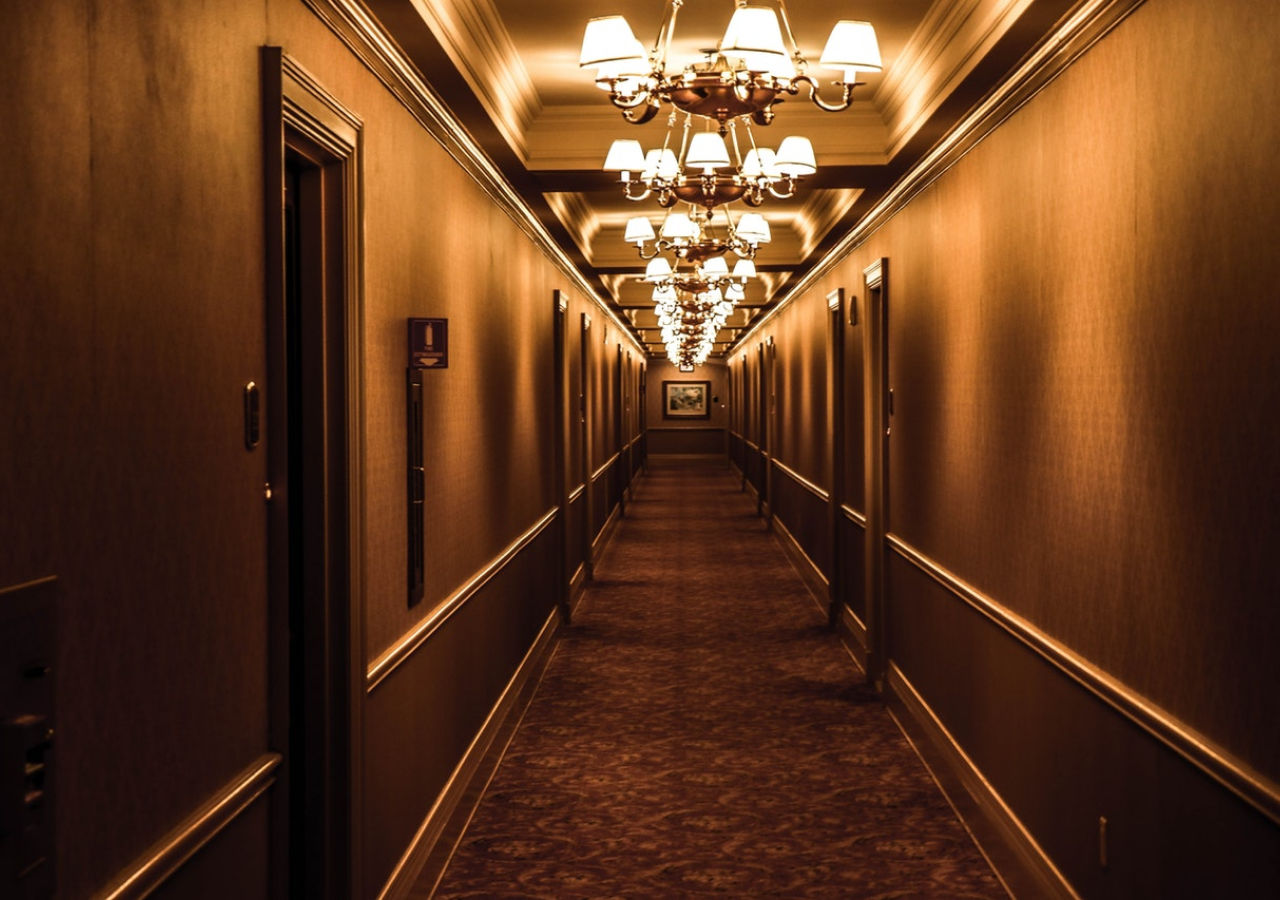
<file: login2/index.html>
<!DOCTYPE html>
<html lang="en">
  <head>
    <meta charset="utf-8">
    <meta http-equiv="X-UA-Compatible" content="IE=edge">
    <meta name="viewport" content="width=device-width, initial-scale=1">
    <title>Login</title>

    <!-- Bootstrap core CSS -->
    <link href="css/bootstrap.min.css" rel="stylesheet">
  
    <!-- Custom styles for this template -->
    <link href="css/signin.css" rel="stylesheet">

    <!-- HTML5 shim and Respond.js for IE8 support of HTML5 elements and media queries -->
    <!--[if lt IE 9]>
      <script src="https://oss.maxcdn.com/html5shiv/3.7.3/html5shiv.min.js"></script>
      <script src="https://oss.maxcdn.com/respond/1.4.2/respond.min.js"></script>
    <![endif]-->
  </head>

  <body>

    <div class="container">
      <!-- User option 1: login needed with name and password -->
      <div id="login_password" class="form-signin hidden">
        <form>
          <h2 class="form-signin-heading">Please sign in</h2>
          <!-- Message dialog -->
          <div class="alert alert-warning alert-dismissible hidden m-bottom-10" id="alertMSG">
            <a href="#" class="close" data-dismiss="alert" aria-label="close">&times;</a>
            <span id="errorMSGtext"></span>
          </div>
          <label for="inputUsername" class="sr-only">Username</label>
          <input type="text" id="inputUsername" class="form-control" placeholder="Username" required autofocus autocomplete="none" autocapitalize="none" autocorrect="off">
          <label for="inputPassword" class="sr-only">Password</label>
          <input type="password" id="inputPassword" class="form-control" placeholder="Password" required>
          <button class="btn btn-lg btn-primary btn-block" id="signin" type="button">Sign in</button>
        </form>
      </div>

      <!-- User option 2: login needed, without username, password -->
      <div id="login_none" class="form-signin hidden">
          <form>
              <button class="btn btn-lg btn-primary btn-block" id="signin_anon" type="button">Sign in</button>
          </form>
        </div>
        <!-- User option 3: Already logged in, show logout button -->
        <div id="logout_frm" class="form-signin hidden">
          <form>
              <button class="btn btn-lg btn-primary btn-block" id="logoff" type="button">Logout</button>
          </form>
        </div>

    </div> <!-- /container -->

    <!-- jQuery (necessary for Bootstrap's JavaScript plugins) -->
    <script src="js/jquery.min.js"></script>
    <!-- Include all compiled plugins (below), or include individual files as needed -->
    <script src="js/bootstrap.min.js"></script>

    <script>
      function getURLparams()
      {
          var vars = [], hash;
          var hashes = window.location.href.slice(window.location.href.indexOf('?') + 1).split('&');
          for(var i = 0; i < hashes.length; i++)
          {
              hash = hashes[i].split('=');
              vars.push(hash[0]);
              vars[hash[0]] = hash[1];
          }
          return vars;
      }

      $( document ).ready(function() {
          /**
           * logon action
           */
          $("#signin").click(function (event) {
              event.preventDefault();
              // hide alerts
              $("#alertMSG").addClass("hidden");
              // try to login
              $.ajax({
                  type: "POST",
                  url: "/api/captiveportal/access/logon/" + zoneid + "/",
                  dataType:"json",
                  data:{ user: $("#inputUsername").val(), password: $("#inputPassword").val() }
              }).done(function(data) {
                  // redirect on successful login
                  if (data['clientState'] == 'AUTHORIZED') {
                      if (getURLparams()['redirurl'] != undefined) {
                          window.location = 'http://'+getURLparams()['redirurl']+'?refresh';
                      } else {
                          // no target, reload page
                          window.location.reload();
                      }
                  } else {
                      $("#inputUsername").val("");
                      $("#inputPassword").val("");
                      $("#errorMSGtext").html("authentication failed");
                      $("#alertMSG").removeClass("hidden");
                  }
              }).fail(function(){
                  $("#errorMSGtext").html("unable to connect to authentication server");
                  $("#alertMSG").removeClass("hidden");
              });
          });

          /**
           * login anonymous, only applicable when server is configured without authentication
           */
          $("#signin_anon").click(function (event) {
              event.preventDefault();
              // hide alerts
              $("#alertMSG").addClass("hidden");
              // try to login
              $.ajax({
                  type: "POST",
                  url: "/api/captiveportal/access/logon/" + zoneid + "/",
                  dataType:"json",
                  data:{ user: '', password: '' }
              }).done(function(data) {
                  // redirect on successful login
                  if (data['clientState'] == 'AUTHORIZED') {
                      if (getURLparams()['redirurl'] != undefined) {
                          window.location = 'http://'+getURLparams()['redirurl']+'?refresh';
                      } else {
                          window.location.reload();
                      }
                  } else {
                      $("#inputUsername").val("");
                      $("#inputPassword").val("");
                      $("#errorMSGtext").html("login failed");
                      $("#alertMSG").removeClass("hidden");
                  }
              }).fail(function(){
                  $("#errorMSGtext").html("unable to connect to authentication server");
                  $("#alertMSG").removeClass("hidden");
              });
          });

          /**
           * logoff action
           */
          $("#logoff").click(function (event) {
              event.preventDefault();
              // hide alerts
              $("#alertMSG").addClass("hidden");
              // try to login
              $.ajax({
                  type: "POST",
                  url: "/api/captiveportal/access/logoff/" + zoneid + "/",
                  dataType:"json",
                  data:{ user: '', password: '' }
              }).done(function(data) {
                  // refresh page
                  window.location.reload();
              }).fail(function(){
                  $("#errorMSGtext").html("unable to connect to authentication server");
                  $("#alertMSG").removeClass("hidden");
              });
          });

          /**
           * close / hide error message
           */
          $("#btnCloseError").click(function(){
              $("#alertMSG").addClass("hidden");
          });

          /**
           * execute after pageload
           */
           $.ajax({
               type: "POST",
               url: "/api/captiveportal/access/status/" + zoneid + "/",
               dataType:"json",
               data:{ user: $("#inputUsername").val(), password: $("#inputPassword").val() }
           }).done(function(data) {
              if (data['clientState'] == 'AUTHORIZED') {
                $("#logout_frm").removeClass('hidden');
              } else if (data['authType'] == 'none') {
                  $("#login_none").removeClass('hidden');
              } else {
                  $("#login_password").removeClass('hidden');
              }
           }).fail(function(){
               $("#errorMSGtext").html("unable to connect to authentication server");
               $("#alertMSG").removeClass("hidden");
           });

      });
  </script>

  </body>
</html>
</file>
<file: login2/css/signin.css>
body {
  padding-top: 40px;
  padding-bottom: 40px;
  background-image: url('../img/bg.jpeg');
  background-repeat: no-repeat;
  background-position: center center;
  background-attachment: fixed;
  background-size: cover;
}
.m-bottom-10 {
  margin-bottom: 10px;
}
.form-signin {
  max-width: 330px;
  padding: 15px;
  margin: 0 auto;
  background-color: rgba(0, 0, 0, 0.5);
  -webkit-border-radius: 0.4em;
  -moz-border-radius: 0.4em;
  border-radius: 0.4em;
}
.form-signin .form-signin-heading,
.form-signin .checkbox {
  margin-bottom: 10px;
  color: #fff;
}
.form-signin .checkbox {
  font-weight: normal;
}
.form-signin .form-control {
  position: relative;
  height: auto;
  -webkit-box-sizing: border-box;
  -moz-box-sizing: border-box;
  box-sizing: border-box;
  padding: 10px;
  font-size: 16px;
}
.form-signin .form-control:focus {
  z-index: 2;
}
.form-signin input[type="text"] {
  margin-bottom: -1px;
  color: #fff;
  border-bottom-right-radius: 0;
  border-bottom-left-radius: 0;
  background-color: rgba(0, 0, 0, 0.5);
}
.form-signin input[type="password"] {
  margin-bottom: 10px;
  color: #fff;
  border-top-left-radius: 0;
  border-top-right-radius: 0;
  background-color: rgba(0, 0, 0, 0.5);
}
</file>
